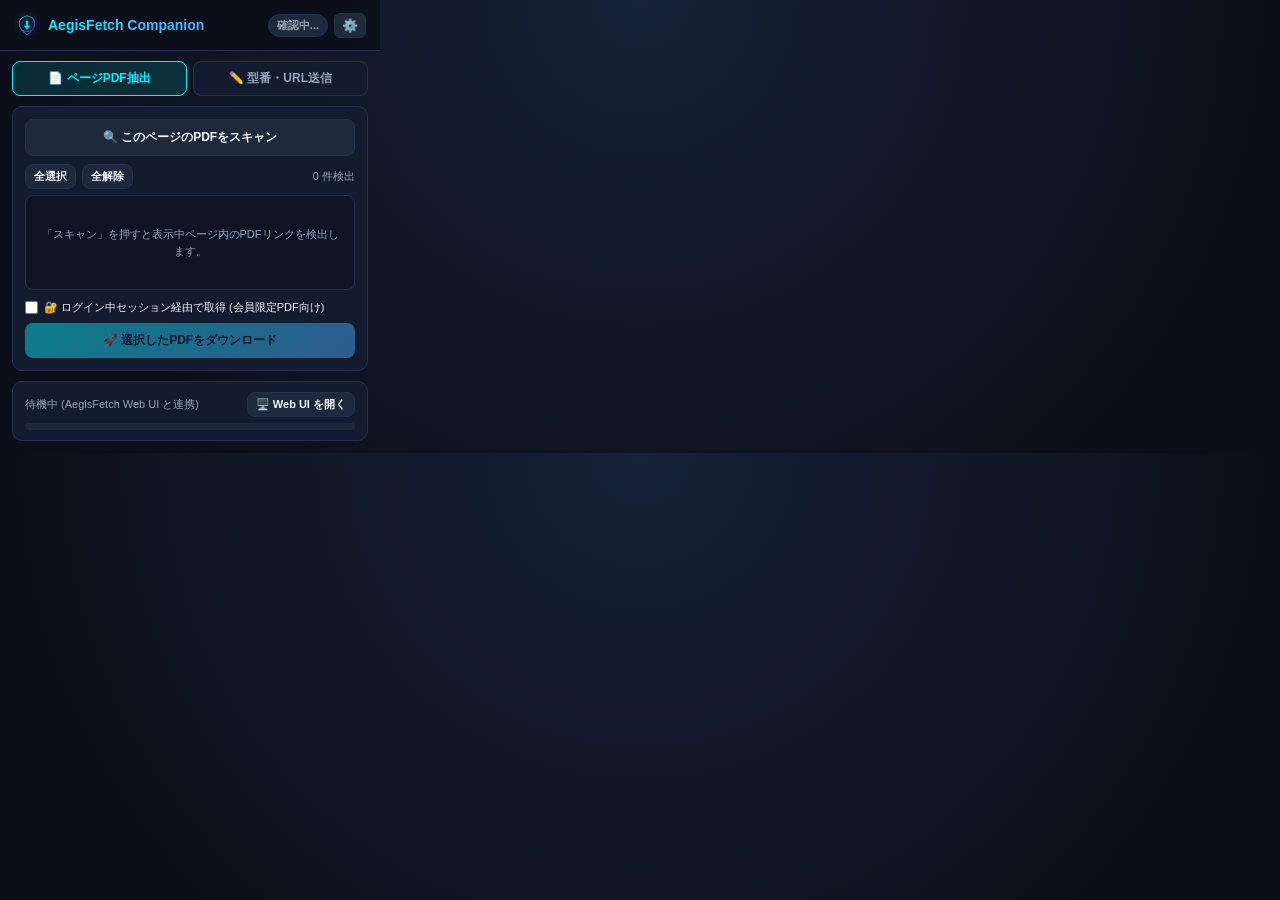
<file: chrome_extension/popup.html>
<!DOCTYPE html>
<html lang="ja">
<head>
  <meta charset="UTF-8" />
  <meta name="viewport" content="width=device-width, initial-scale=1.0" />
  <title>AegisFetch Companion</title>
  <link rel="stylesheet" href="popup.css" />
</head>
<body>
  <header class="header">
    <div class="brand">
      <img src="icons/icon48.png" alt="AegisFetch" />
      <span class="brand-name">AegisFetch Companion</span>
    </div>
    <div class="header-actions">
      <span id="statusBadge" class="status-pill">確認中...</span>
      <button id="btnToggleSettings" class="icon-btn" title="接続設定">⚙️</button>
    </div>
  </header>

  <section id="settingsPanel" class="panel hidden">
    <label class="field-label" for="inputServerUrl">サーバーURL (127.0.0.1 / localhost 限定)</label>
    <input type="text" id="inputServerUrl" value="http://127.0.0.1:8765" />

    <label class="field-label" for="inputToken">拡張機能トークン (X-Aegis-Token)</label>
    <div class="input-row">
      <input type="password" id="inputToken" placeholder="Web UI 右上の [🔑 拡張トークン] を貼付" />
      <button id="btnToggleTokenVis" class="btn btn-secondary btn-sm" type="button">👁</button>
    </div>

    <label class="field-label" for="inputOutputDir">保存先フォルダ (任意)</label>
    <input type="text" id="inputOutputDir" placeholder="空欄 = サーバー標準フォルダ" />

    <div class="settings-grid">
      <div>
        <label class="field-label" for="selectConcurrency">並列数</label>
        <select id="selectConcurrency">
          <option value="1" selected>1 並列</option>
          <option value="2">2 並列</option>
          <option value="3">3 並列</option>
          <option value="5">5 並列</option>
        </select>
      </div>
      <div>
        <label class="field-label" for="selectLocale">優先言語</label>
        <select id="selectLocale">
          <option value="ja-jp" selected>日本語 (ja-jp)</option>
          <option value="en-us">English (en-us)</option>
          <option value="de-de">Deutsch (de-de)</option>
        </select>
      </div>
    </div>

    <label class="checkbox-inline">
      <input type="checkbox" id="chkUpdates" />
      <span>カタログ改訂チェック (ETag / Last-Modified)</span>
    </label>

    <div style="margin-top: 10px;">
      <button id="btnSaveSettings" class="btn btn-primary" type="button">💾 設定を保存</button>
    </div>
    <div id="settingsNotice" class="notice-msg hidden"></div>
  </section>

  <nav class="tabs">
    <button id="tabScan" class="tab-btn active" type="button">📄 ページPDF抽出</button>
    <button id="tabQuick" class="tab-btn" type="button">✏️ 型番・URL送信</button>
  </nav>

  <section id="paneScan" class="panel">
    <button id="btnScanPage" class="btn btn-secondary" type="button">🔍 このページのPDFをスキャン</button>

    <div class="bulk-row">
      <div class="bulk-actions">
        <button id="btnSelectAll" class="btn btn-secondary btn-sm" type="button">全選択</button>
        <button id="btnDeselectAll" class="btn btn-secondary btn-sm" type="button">全解除</button>
      </div>
      <span id="scanCount" class="scan-count">0 件検出</span>
    </div>

    <div id="pdfListContainer" class="pdf-list">
      <div class="pdf-empty">「スキャン」を押すと表示中ページ内のPDFリンクを検出します。</div>
    </div>

    <label class="checkbox-inline" style="margin-top: 0; margin-bottom: 8px;">
      <input type="checkbox" id="chkBrowserAuthMode" />
      <span>🔐 ログイン中セッション経由で取得 (会員限定PDF向け)</span>
    </label>

    <button id="btnSendSelected" class="btn btn-primary" type="button" disabled>🚀 選択したPDFをダウンロード</button>
  </section>

  <section id="paneQuick" class="panel hidden">
    <label class="field-label" for="quickItemsInput">型番（例: BES0002）または URL を1行ずつ入力:</label>
    <textarea id="quickItemsInput" placeholder="BES0002&#10;BES0003&#10;https://example.com/datasheet.pdf"></textarea>
    <div style="margin-top: 10px;">
      <button id="btnSendQuick" class="btn btn-primary" type="button">🚀 AegisFetch へ送信</button>
    </div>
  </section>

  <footer id="jobFooter" class="footer">
    <div class="footer-top">
      <span id="jobStatusText" class="job-status">待機中 (AegisFetch Web UI と連携)</span>
      <button id="btnOpenWebUi" class="btn btn-secondary btn-sm" type="button">🖥️ Web UI を開く</button>
    </div>
    <div class="progress-bg">
      <div id="jobProgressBar" class="progress-fill"></div>
    </div>
  </footer>

  <script type="module" src="popup.js"></script>
</body>
</html>
</file>
<file: chrome_extension/popup.css>
:root {
  --bg-dark: #0b0f19;
  --bg-card: #131b2e;
  --bg-input: #0e1424;
  --border: #233252;
  --cyan: #00f2fe;
  --blue: #4facfe;
  --green: #10b981;
  --amber: #f59e0b;
  --red: #ef4444;
  --text-main: #f1f5f9;
  --text-muted: #94a3b8;
}

* {
  box-sizing: border-box;
  margin: 0;
  padding: 0;
}

body {
  width: 380px;
  min-height: 420px;
  font-family: 'Segoe UI', -apple-system, BlinkMacSystemFont, Roboto, sans-serif;
  background: radial-gradient(circle at 50% 0%, #162238 0%, var(--bg-dark) 80%);
  color: var(--text-main);
  font-size: 13px;
}

.header {
  display: flex;
  align-items: center;
  justify-content: space-between;
  padding: 12px 14px;
  border-bottom: 1px solid var(--border);
  background: rgba(11, 15, 25, 0.9);
}

.brand {
  display: flex;
  align-items: center;
  gap: 8px;
}

.brand img {
  width: 26px;
  height: 26px;
}

.brand-name {
  font-weight: 700;
  font-size: 14px;
  background: linear-gradient(90deg, var(--cyan), var(--blue));
  -webkit-background-clip: text;
  -webkit-text-fill-color: transparent;
}

.header-actions {
  display: flex;
  align-items: center;
  gap: 6px;
}

.status-pill {
  font-size: 11px;
  font-weight: 600;
  padding: 3px 8px;
  border-radius: 999px;
  border: 1px solid var(--border);
  background: #1e293b;
  color: var(--text-muted);
}

.status-pill.online {
  background: rgba(16, 185, 129, 0.16);
  border-color: rgba(16, 185, 129, 0.45);
  color: #34d399;
}

.status-pill.auth {
  background: rgba(245, 158, 11, 0.16);
  border-color: rgba(245, 158, 11, 0.45);
  color: #fbbf24;
}

.status-pill.offline {
  background: rgba(239, 68, 68, 0.16);
  border-color: rgba(239, 68, 68, 0.45);
  color: #f87171;
}

.icon-btn {
  background: #1e293b;
  border: 1px solid var(--border);
  color: var(--text-main);
  border-radius: 6px;
  padding: 4px 7px;
  cursor: pointer;
  font-size: 13px;
}

.icon-btn:hover {
  border-color: var(--cyan);
}

.panel {
  margin: 10px 12px;
  padding: 12px;
  background: var(--bg-card);
  border: 1px solid var(--border);
  border-radius: 10px;
}

.hidden {
  display: none !important;
}

.field-label {
  display: block;
  font-size: 11px;
  color: var(--text-muted);
  margin-bottom: 4px;
  margin-top: 8px;
}

.field-label:first-child {
  margin-top: 0;
}

input[type="text"],
input[type="password"],
select,
textarea {
  width: 100%;
  background: var(--bg-input);
  border: 1px solid var(--border);
  border-radius: 6px;
  color: var(--text-main);
  padding: 7px 9px;
  font-size: 12px;
  font-family: 'Consolas', monospace;
}

.settings-grid {
  display: grid;
  grid-template-columns: 1fr 1fr;
  gap: 8px;
  margin-top: 6px;
}

.checkbox-inline {
  display: flex;
  align-items: center;
  gap: 6px;
  font-size: 11px;
  color: var(--text-main);
  margin-top: 8px;
  cursor: pointer;
}

.checkbox-inline input {
  width: auto;
}

input:focus,
textarea:focus {
  outline: none;
  border-color: var(--cyan);
}

textarea {
  min-height: 140px;
  resize: vertical;
  line-height: 1.4;
}

.input-row {
  display: flex;
  gap: 6px;
  align-items: center;
}

.tabs {
  display: flex;
  margin: 10px 12px 0 12px;
  gap: 6px;
}

.tab-btn {
  flex: 1;
  background: var(--bg-card);
  border: 1px solid var(--border);
  color: var(--text-muted);
  padding: 8px 6px;
  border-radius: 8px;
  cursor: pointer;
  font-weight: 600;
  font-size: 12px;
  transition: all 0.15s;
}

.tab-btn.active {
  background: rgba(0, 242, 254, 0.12);
  border-color: var(--cyan);
  color: var(--cyan);
}

.btn {
  width: 100%;
  border: none;
  border-radius: 8px;
  padding: 9px 12px;
  font-size: 12px;
  font-weight: 700;
  cursor: pointer;
  transition: all 0.15s;
}

.btn:disabled {
  opacity: 0.45;
  cursor: not-allowed;
}

.btn-primary {
  background: linear-gradient(135deg, var(--cyan), var(--blue));
  color: #06101e;
}

.btn-secondary {
  background: #1e293b;
  color: var(--text-main);
  border: 1px solid var(--border);
}

.btn-secondary:hover:not(:disabled) {
  border-color: var(--blue);
}

.btn-sm {
  width: auto;
  padding: 4px 8px;
  font-size: 11px;
  font-weight: 600;
}

.bulk-row {
  display: flex;
  align-items: center;
  justify-content: space-between;
  margin: 8px 0 6px 0;
  gap: 6px;
}

.bulk-actions {
  display: flex;
  gap: 6px;
}

.scan-count {
  font-size: 11px;
  color: var(--text-muted);
}

.pdf-list {
  max-height: 175px;
  overflow-y: auto;
  background: var(--bg-input);
  border: 1px solid var(--border);
  border-radius: 8px;
  padding: 6px;
  margin-bottom: 10px;
}

.pdf-empty {
  color: var(--text-muted);
  text-align: center;
  padding: 24px 8px;
  font-size: 11px;
  line-height: 1.5;
}

.pdf-row {
  display: flex;
  align-items: flex-start;
  gap: 8px;
  padding: 6px;
  border-bottom: 1px solid rgba(255, 255, 255, 0.05);
  cursor: pointer;
}

.pdf-row:last-child {
  border-bottom: none;
}

.pdf-row:hover {
  background: rgba(255, 255, 255, 0.03);
}

.pdf-row input[type="checkbox"] {
  margin-top: 2px;
  flex-shrink: 0;
}

.pdf-meta {
  min-width: 0;
  flex: 1;
}

.pdf-title {
  font-size: 12px;
  font-weight: 600;
  color: var(--text-main);
  white-space: nowrap;
  overflow: hidden;
  text-overflow: ellipsis;
}

.pdf-url {
  font-size: 10px;
  color: var(--text-muted);
  font-family: 'Consolas', monospace;
  white-space: nowrap;
  overflow: hidden;
  text-overflow: ellipsis;
}

.footer {
  margin: 0 12px 12px 12px;
  padding: 10px 12px;
  background: var(--bg-card);
  border: 1px solid var(--border);
  border-radius: 10px;
}

.footer-top {
  display: flex;
  align-items: center;
  justify-content: space-between;
  gap: 8px;
  margin-bottom: 6px;
}

.job-status {
  font-size: 11px;
  color: var(--text-muted);
  overflow: hidden;
  text-overflow: ellipsis;
  white-space: nowrap;
}

.progress-bg {
  width: 100%;
  height: 7px;
  background: #1e293b;
  border-radius: 999px;
  overflow: hidden;
}

.progress-fill {
  height: 100%;
  width: 0%;
  background: linear-gradient(90deg, var(--cyan), var(--green));
  transition: width 0.25s ease;
}

.notice-msg {
  font-size: 11px;
  margin-top: 6px;
  color: var(--amber);
}
</file>
